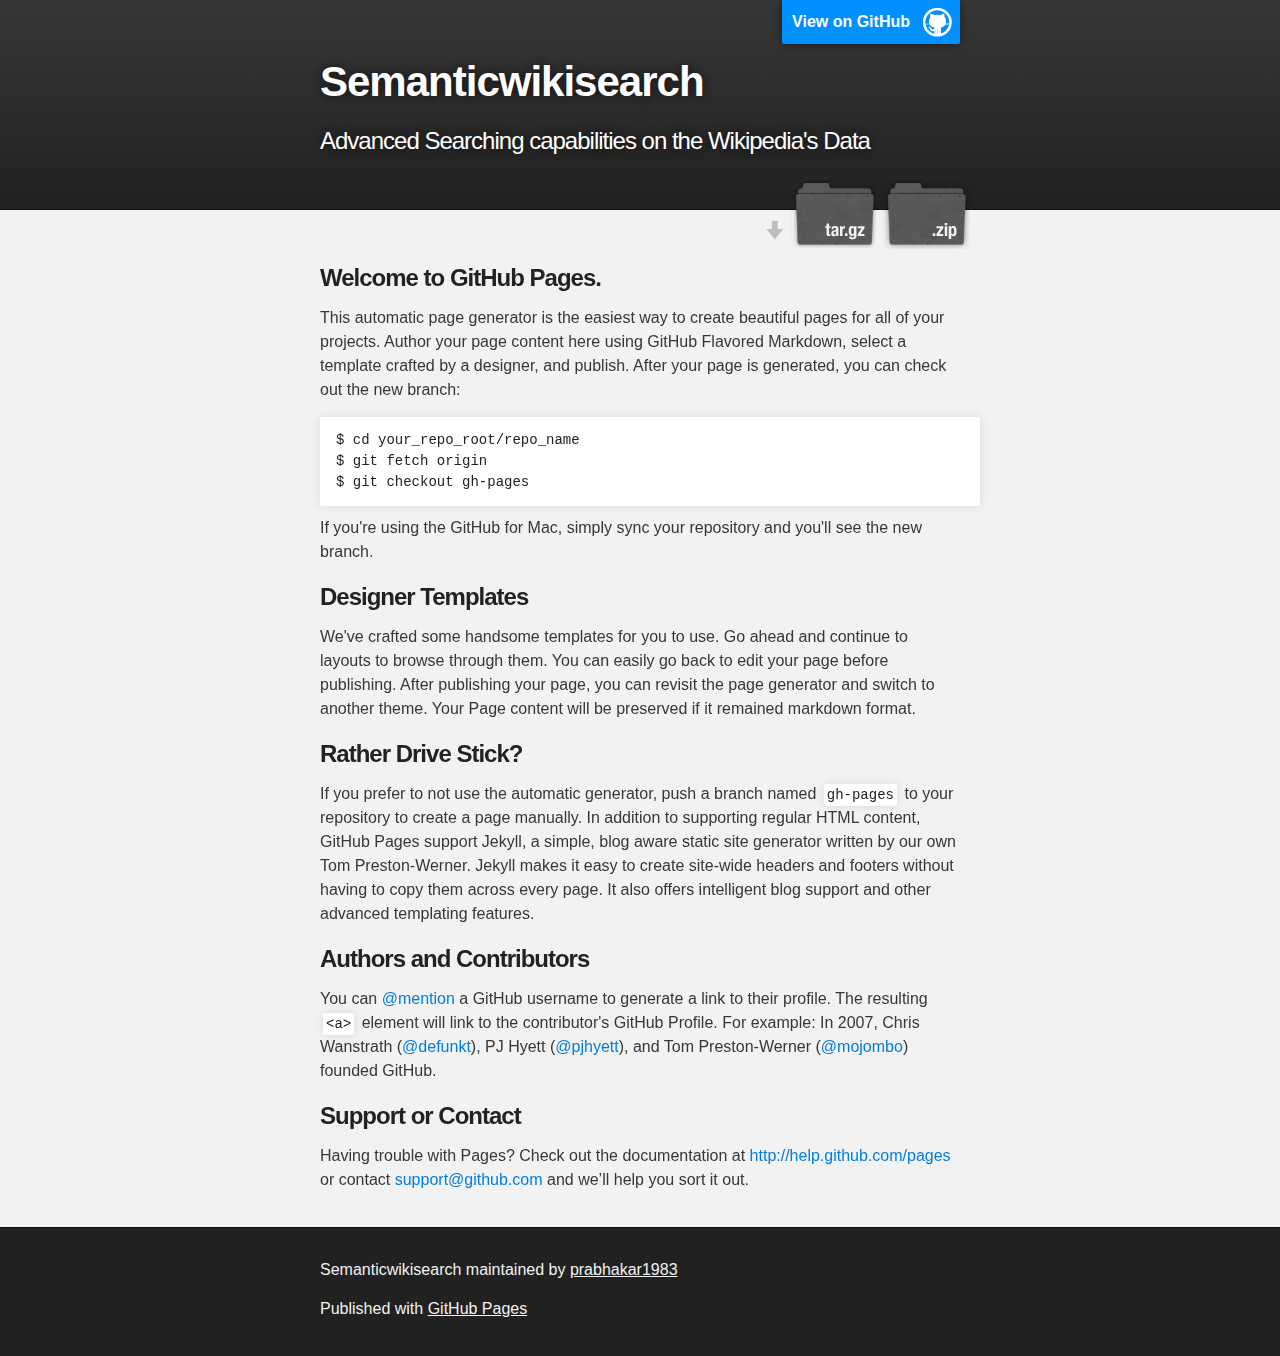
<file: index.html>
<!DOCTYPE html>
<html>

  <head>
    <meta charset='utf-8'>
    <meta http-equiv="X-UA-Compatible" content="chrome=1">
    <meta name="description" content="Semanticwikisearch : Advanced Searching capabilities on the Wikipedia&#39;s Data">

    <link rel="stylesheet" type="text/css" media="screen" href="stylesheets/stylesheet.css">

    <title>Semanticwikisearch</title>
  </head>

  <body>

    <!-- HEADER -->
    <div id="header_wrap" class="outer">
        <header class="inner">
          <a id="forkme_banner" href="https://github.com/prabhakar1983/SemanticWikiSearch">View on GitHub</a>

          <h1 id="project_title">Semanticwikisearch</h1>
          <h2 id="project_tagline">Advanced Searching capabilities on the Wikipedia&#39;s Data</h2>

            <section id="downloads">
              <a class="zip_download_link" href="https://github.com/prabhakar1983/SemanticWikiSearch/zipball/master">Download this project as a .zip file</a>
              <a class="tar_download_link" href="https://github.com/prabhakar1983/SemanticWikiSearch/tarball/master">Download this project as a tar.gz file</a>
            </section>
        </header>
    </div>

    <!-- MAIN CONTENT -->
    <div id="main_content_wrap" class="outer">
      <section id="main_content" class="inner">
        <h3>
<a name="welcome-to-github-pages" class="anchor" href="#welcome-to-github-pages"><span class="octicon octicon-link"></span></a>Welcome to GitHub Pages.</h3>

<p>This automatic page generator is the easiest way to create beautiful pages for all of your projects. Author your page content here using GitHub Flavored Markdown, select a template crafted by a designer, and publish. After your page is generated, you can check out the new branch:</p>

<pre><code>$ cd your_repo_root/repo_name
$ git fetch origin
$ git checkout gh-pages
</code></pre>

<p>If you're using the GitHub for Mac, simply sync your repository and you'll see the new branch.</p>

<h3>
<a name="designer-templates" class="anchor" href="#designer-templates"><span class="octicon octicon-link"></span></a>Designer Templates</h3>

<p>We've crafted some handsome templates for you to use. Go ahead and continue to layouts to browse through them. You can easily go back to edit your page before publishing. After publishing your page, you can revisit the page generator and switch to another theme. Your Page content will be preserved if it remained markdown format.</p>

<h3>
<a name="rather-drive-stick" class="anchor" href="#rather-drive-stick"><span class="octicon octicon-link"></span></a>Rather Drive Stick?</h3>

<p>If you prefer to not use the automatic generator, push a branch named <code>gh-pages</code> to your repository to create a page manually. In addition to supporting regular HTML content, GitHub Pages support Jekyll, a simple, blog aware static site generator written by our own Tom Preston-Werner. Jekyll makes it easy to create site-wide headers and footers without having to copy them across every page. It also offers intelligent blog support and other advanced templating features.</p>

<h3>
<a name="authors-and-contributors" class="anchor" href="#authors-and-contributors"><span class="octicon octicon-link"></span></a>Authors and Contributors</h3>

<p>You can <a href="https://github.com/blog/821" class="user-mention">@mention</a> a GitHub username to generate a link to their profile. The resulting <code>&lt;a&gt;</code> element will link to the contributor's GitHub Profile. For example: In 2007, Chris Wanstrath (<a href="https://github.com/defunkt" class="user-mention">@defunkt</a>), PJ Hyett (<a href="https://github.com/pjhyett" class="user-mention">@pjhyett</a>), and Tom Preston-Werner (<a href="https://github.com/mojombo" class="user-mention">@mojombo</a>) founded GitHub.</p>

<h3>
<a name="support-or-contact" class="anchor" href="#support-or-contact"><span class="octicon octicon-link"></span></a>Support or Contact</h3>

<p>Having trouble with Pages? Check out the documentation at <a href="http://help.github.com/pages">http://help.github.com/pages</a> or contact <a href="mailto:support@github.com">support@github.com</a> and we’ll help you sort it out.</p>
      </section>
    </div>

    <!-- FOOTER  -->
    <div id="footer_wrap" class="outer">
      <footer class="inner">
        <p class="copyright">Semanticwikisearch maintained by <a href="https://github.com/prabhakar1983">prabhakar1983</a></p>
        <p>Published with <a href="http://pages.github.com">GitHub Pages</a></p>
      </footer>
    </div>

    

  </body>
</html>
</file>
<file: stylesheets/stylesheet.css>
/*******************************************************************************
Slate Theme for GitHub Pages
by Jason Costello, @jsncostello
*******************************************************************************/

@import url(pygment_trac.css);

/*******************************************************************************
MeyerWeb Reset
*******************************************************************************/

html, body, div, span, applet, object, iframe,
h1, h2, h3, h4, h5, h6, p, blockquote, pre,
a, abbr, acronym, address, big, cite, code,
del, dfn, em, img, ins, kbd, q, s, samp,
small, strike, strong, sub, sup, tt, var,
b, u, i, center,
dl, dt, dd, ol, ul, li,
fieldset, form, label, legend,
table, caption, tbody, tfoot, thead, tr, th, td,
article, aside, canvas, details, embed,
figure, figcaption, footer, header, hgroup,
menu, nav, output, ruby, section, summary,
time, mark, audio, video {
  margin: 0;
  padding: 0;
  border: 0;
  font: inherit;
  vertical-align: baseline;
}

/* HTML5 display-role reset for older browsers */
article, aside, details, figcaption, figure,
footer, header, hgroup, menu, nav, section {
  display: block;
}

ol, ul {
  list-style: none;
}

table {
  border-collapse: collapse;
  border-spacing: 0;
}

/*******************************************************************************
Theme Styles
*******************************************************************************/

body {
  box-sizing: border-box;
  color:#373737;
  background: #212121;
  font-size: 16px;
  font-family: 'Myriad Pro', Calibri, Helvetica, Arial, sans-serif;
  line-height: 1.5;
  -webkit-font-smoothing: antialiased;
}

h1, h2, h3, h4, h5, h6 {
  margin: 10px 0;
  font-weight: 700;
  color:#222222;
  font-family: 'Lucida Grande', 'Calibri', Helvetica, Arial, sans-serif;
  letter-spacing: -1px;
}

h1 {
  font-size: 36px;
  font-weight: 700;
}

h2 {
  padding-bottom: 10px;
  font-size: 32px;
  background: url('../images/bg_hr.png') repeat-x bottom;
}

h3 {
  font-size: 24px;
}

h4 {
  font-size: 21px;
}

h5 {
  font-size: 18px;
}

h6 {
  font-size: 16px;
}

p {
  margin: 10px 0 15px 0;
}

footer p {
  color: #f2f2f2;
}

a {
  text-decoration: none;
  color: #007edf;
  text-shadow: none;

  transition: color 0.5s ease;
  transition: text-shadow 0.5s ease;
  -webkit-transition: color 0.5s ease;
  -webkit-transition: text-shadow 0.5s ease;
  -moz-transition: color 0.5s ease;
  -moz-transition: text-shadow 0.5s ease;
  -o-transition: color 0.5s ease;
  -o-transition: text-shadow 0.5s ease;
  -ms-transition: color 0.5s ease;
  -ms-transition: text-shadow 0.5s ease;
}

a:hover, a:focus {text-decoration: underline;}

footer a {
  color: #F2F2F2;
  text-decoration: underline;
}

em {
  font-style: italic;
}

strong {
  font-weight: bold;
}

img {
  position: relative;
  margin: 0 auto;
  max-width: 739px;
  padding: 5px;
  margin: 10px 0 10px 0;
  border: 1px solid #ebebeb;

  box-shadow: 0 0 5px #ebebeb;
  -webkit-box-shadow: 0 0 5px #ebebeb;
  -moz-box-shadow: 0 0 5px #ebebeb;
  -o-box-shadow: 0 0 5px #ebebeb;
  -ms-box-shadow: 0 0 5px #ebebeb;
}

p img {
  display: inline;
  margin: 0;
  padding: 0;
  vertical-align: middle;
  text-align: center;
  border: none;
}

pre, code {
  width: 100%;
  color: #222;
  background-color: #fff;

  font-family: Monaco, "Bitstream Vera Sans Mono", "Lucida Console", Terminal, monospace;
  font-size: 14px;

  border-radius: 2px;
  -moz-border-radius: 2px;
  -webkit-border-radius: 2px;
}

pre {
  width: 100%;
  padding: 10px;
  box-shadow: 0 0 10px rgba(0,0,0,.1);
  overflow: auto;
}

code {
  padding: 3px;
  margin: 0 3px;
  box-shadow: 0 0 10px rgba(0,0,0,.1);
}

pre code {
  display: block;
  box-shadow: none;
}

blockquote {
  color: #666;
  margin-bottom: 20px;
  padding: 0 0 0 20px;
  border-left: 3px solid #bbb;
}


ul, ol, dl {
  margin-bottom: 15px
}

ul {
  list-style: inside;
  padding-left: 20px;
}

ol {
  list-style: decimal inside;
  padding-left: 20px;
}

dl dt {
  font-weight: bold;
}

dl dd {
  padding-left: 20px;
  font-style: italic;
}

dl p {
  padding-left: 20px;
  font-style: italic;
}

hr {
  height: 1px;
  margin-bottom: 5px;
  border: none;
  background: url('../images/bg_hr.png') repeat-x center;
}

table {
  border: 1px solid #373737;
  margin-bottom: 20px;
  text-align: left;
 }

th {
  font-family: 'Lucida Grande', 'Helvetica Neue', Helvetica, Arial, sans-serif;
  padding: 10px;
  background: #373737;
  color: #fff;
 }

td {
  padding: 10px;
  border: 1px solid #373737;
 }

form {
  background: #f2f2f2;
  padding: 20px;
}

/*******************************************************************************
Full-Width Styles
*******************************************************************************/

.outer {
  width: 100%;
}

.inner {
  position: relative;
  max-width: 640px;
  padding: 20px 10px;
  margin: 0 auto;
}

#forkme_banner {
  display: block;
  position: absolute;
  top:0;
  right: 10px;
  z-index: 10;
  padding: 10px 50px 10px 10px;
  color: #fff;
  background: url('../images/blacktocat.png') #0090ff no-repeat 95% 50%;
  font-weight: 700;
  box-shadow: 0 0 10px rgba(0,0,0,.5);
  border-bottom-left-radius: 2px;
  border-bottom-right-radius: 2px;
}

#header_wrap {
  background: #212121;
  background: -moz-linear-gradient(top, #373737, #212121);
  background: -webkit-linear-gradient(top, #373737, #212121);
  background: -ms-linear-gradient(top, #373737, #212121);
  background: -o-linear-gradient(top, #373737, #212121);
  background: linear-gradient(top, #373737, #212121);
}

#header_wrap .inner {
  padding: 50px 10px 30px 10px;
}

#project_title {
  margin: 0;
  color: #fff;
  font-size: 42px;
  font-weight: 700;
  text-shadow: #111 0px 0px 10px;
}

#project_tagline {
  color: #fff;
  font-size: 24px;
  font-weight: 300;
  background: none;
  text-shadow: #111 0px 0px 10px;
}

#downloads {
  position: absolute;
  width: 210px;
  z-index: 10;
  bottom: -40px;
  right: 0;
  height: 70px;
  background: url('../images/icon_download.png') no-repeat 0% 90%;
}

.zip_download_link {
  display: block;
  float: right;
  width: 90px;
  height:70px;
  text-indent: -5000px;
  overflow: hidden;
  background: url(../images/sprite_download.png) no-repeat bottom left;
}

.tar_download_link {
  display: block;
  float: right;
  width: 90px;
  height:70px;
  text-indent: -5000px;
  overflow: hidden;
  background: url(../images/sprite_download.png) no-repeat bottom right;
  margin-left: 10px;
}

.zip_download_link:hover {
  background: url(../images/sprite_download.png) no-repeat top left;
}

.tar_download_link:hover {
  background: url(../images/sprite_download.png) no-repeat top right;
}

#main_content_wrap {
  background: #f2f2f2;
  border-top: 1px solid #111;
  border-bottom: 1px solid #111;
}

#main_content {
  padding-top: 40px;
}

#footer_wrap {
  background: #212121;
}



/*******************************************************************************
Small Device Styles
*******************************************************************************/

@media screen and (max-width: 480px) {
  body {
    font-size:14px;
  }

  #downloads {
    display: none;
  }

  .inner {
    min-width: 320px;
    max-width: 480px;
  }

  #project_title {
  font-size: 32px;
  }

  h1 {
    font-size: 28px;
  }

  h2 {
    font-size: 24px;
  }

  h3 {
    font-size: 21px;
  }

  h4 {
    font-size: 18px;
  }

  h5 {
    font-size: 14px;
  }

  h6 {
    font-size: 12px;
  }

  code, pre {
    min-width: 320px;
    max-width: 480px;
    font-size: 11px;
  }

}
</file>
